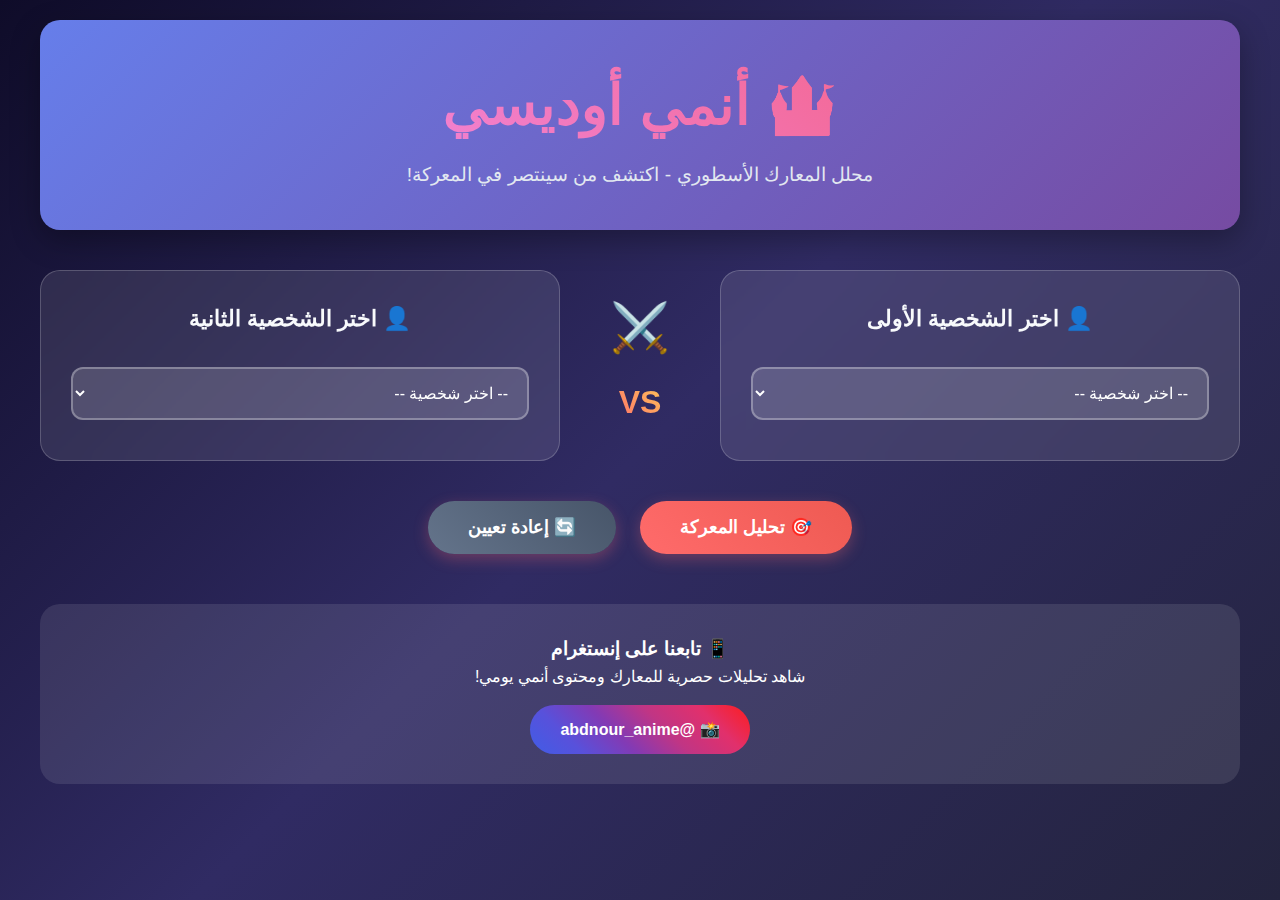
<file: index.html>
<!DOCTYPE html>
<html lang="ar" dir="rtl">
<head>
    <meta charset="UTF-8">
    <meta name="viewport" content="width=device-width, initial-scale=1.0">
    <title>أنمي أوديسي - محلل المعارك الأسطوري</title>
    <style>
        * { 
            margin: 0; 
            padding: 0; 
            box-sizing: border-box; 
        }
        
        body { 
            font-family: 'Segoe UI', Tahoma, Geneva, Verdana, sans-serif;
            background: linear-gradient(135deg, #0f0c29 0%, #302b63 50%, #24243e 100%);
            color: #ffffff;
            min-height: 100vh;
            padding: 20px;
            line-height: 1.6;
        }
        
        .container { 
            max-width: 1200px; 
            margin: 0 auto; 
        }
        
        .header { 
            text-align: center; 
            padding: 40px 20px; 
            background: linear-gradient(135deg, #667eea 0%, #764ba2 100%);
            border-radius: 20px;
            margin-bottom: 40px;
            box-shadow: 0 10px 30px rgba(0,0,0,0.3);
        }
        
        .header h1 {
            font-size: 3.5rem;
            margin-bottom: 10px;
            background: linear-gradient(45deg, #f093fb, #f5576c);
            -webkit-background-clip: text;
            -webkit-text-fill-color: transparent;
        }
        
        .header p {
            font-size: 1.2rem;
            color: #e2e8f0;
        }
        
        .battle-arena {
            display: grid;
            grid-template-columns: 1fr auto 1fr;
            gap: 30px;
            margin-bottom: 40px;
            align-items: start;
        }
        
        .character-section {
            background: rgba(255, 255, 255, 0.1);
            padding: 30px;
            border-radius: 20px;
            backdrop-filter: blur(10px);
            border: 1px solid rgba(255, 255, 255, 0.2);
        }
        
        .character-section h3 {
            text-align: center;
            margin-bottom: 20px;
            color: #f8fafc;
            font-size: 1.4rem;
        }
        
        .character-select {
            width: 100%;
            padding: 15px;
            margin: 10px 0;
            border-radius: 12px;
            background: rgba(255, 255, 255, 0.15);
            color: white;
            border: 2px solid rgba(255, 255, 255, 0.3);
            font-size: 16px;
            cursor: pointer;
            transition: all 0.3s ease;
        }
        
        .character-select:hover {
            border-color: #667eea;
            background: rgba(255, 255, 255, 0.2);
        }
        
        .character-select option {
            background: #2d3748;
            color: white;
            padding: 10px;
        }
        
        .vs-section {
            display: flex;
            flex-direction: column;
            align-items: center;
            justify-content: center;
            padding: 20px;
        }
        
        .vs-icon {
            font-size: 3rem;
            margin-bottom: 10px;
        }
        
        .vs-text {
            font-size: 2rem;
            font-weight: bold;
            background: linear-gradient(45deg, #ff6b6b, #feca57);
            -webkit-background-clip: text;
            -webkit-text-fill-color: transparent;
        }
        
        .controls {
            text-align: center;
            margin: 30px 0;
        }
        
        .btn {
            padding: 16px 40px;
            background: linear-gradient(45deg, #ff6b6b, #ee5a52);
            color: white;
            border: none;
            border-radius: 50px;
            font-size: 1.1rem;
            font-weight: bold;
            cursor: pointer;
            margin: 0 10px;
            transition: all 0.3s ease;
            box-shadow: 0 5px 15px rgba(255, 107, 107, 0.3);
        }
        
        .btn:hover {
            transform: translateY(-3px);
            box-shadow: 0 8px 25px rgba(255, 107, 107, 0.4);
        }
        
        .btn-reset {
            background: linear-gradient(45deg, #64748b, #475569);
        }
        
        .result-section {
            background: rgba(255, 255, 255, 0.1);
            padding: 40px;
            border-radius: 20px;
            margin-top: 30px;
            backdrop-filter: blur(10px);
            border: 1px solid rgba(255, 255, 255, 0.2);
            display: none;
        }
        
        .winner-banner {
            text-align: center;
            padding: 30px;
            background: linear-gradient(135deg, #10b981, #059669);
            border-radius: 15px;
            margin-bottom: 30px;
            box-shadow: 0 5px 15px rgba(16, 185, 129, 0.3);
        }
        
        .battle-details {
            display: grid;
            grid-template-columns: 1fr 1fr;
            gap: 25px;
        }
        
        .character-stats {
            background: rgba(255, 255, 255, 0.1);
            padding: 25px;
            border-radius: 15px;
            border-left: 5px solid #667eea;
        }
        
        .character-stats h3 {
            text-align: center;
            margin-bottom: 20px;
            color: #f8fafc;
        }
        
        .stat-bar {
            margin: 15px 0;
        }
        
        .stat-label {
            display: flex;
            justify-content: space-between;
            margin-bottom: 5px;
        }
        
        .stat-progress {
            height: 8px;
            background: rgba(255, 255, 255, 0.2);
            border-radius: 10px;
            overflow: hidden;
        }
        
        .stat-fill {
            height: 100%;
            background: linear-gradient(90deg, #667eea, #764ba2);
            border-radius: 10px;
            transition: width 1s ease;
        }
        
        .social-section {
            text-align: center;
            margin-top: 50px;
            padding: 30px;
            background: rgba(255, 255, 255, 0.1);
            border-radius: 20px;
        }
        
        .instagram-btn {
            display: inline-flex;
            align-items: center;
            gap: 10px;
            padding: 12px 30px;
            background: linear-gradient(45deg, #405de6, #5851db, #833ab4, #c13584, #e1306c, #fd1d1d);
            color: white;
            text-decoration: none;
            border-radius: 25px;
            font-weight: bold;
            margin-top: 15px;
            transition: all 0.3s ease;
        }
        
        .instagram-btn:hover {
            transform: scale(1.05);
            box-shadow: 0 5px 20px rgba(225, 48, 108, 0.4);
        }
        
        @media (max-width: 768px) {
            .battle-arena {
                grid-template-columns: 1fr;
                text-align: center;
            }
            
            .vs-section {
                margin: 20px 0;
            }
            
            .battle-details {
                grid-template-columns: 1fr;
            }
            
            .header h1 {
                font-size: 2.5rem;
            }
        }
    </style>
</head>
<body>
    <div class="container">
        <div class="header">
            <h1>🏰 أنمي أوديسي</h1>
            <p>محلل المعارك الأسطوري - اكتشف من سينتصر في المعركة!</p>
        </div>

        <div class="battle-arena">
            <!-- الشخصية الأولى -->
            <div class="character-section">
                <h3>👤 اختر الشخصية الأولى</h3>
                <select class="character-select" id="character1">
                    <option value="">-- اختر شخصية --</option>
                    <option value="هوراس">🦇 هوراس - سيد الظلام</option>
                    <option value="بوريوس">❄️ بوريوس - سيد الجليد</option>
                    <option value="بارثينون">👑 بارثينون - الإمبراطورة</option>
                    <option value="الدم الحجري">🪨 الدم الحجري - الحارس القديم</option>
                    <option value="جينوو">⚔️ جينوو - الساموراي</option>
                    <option value="مورغان">🔥 مورغان - المحارب الناري</option>
                </select>
                
                <div id="char1Preview" class="character-preview" style="display: none; margin-top: 20px; padding: 15px; background: rgba(255,255,255,0.1); border-radius: 10px;">
                    <!-- معاينة الشخصية -->
                </div>
            </div>

            <!-- VS Section -->
            <div class="vs-section">
                <div class="vs-icon">⚔️</div>
                <div class="vs-text">VS</div>
            </div>

            <!-- الشخصية الثانية -->
            <div class="character-section">
                <h3>👤 اختر الشخصية الثانية</h3>
                <select class="character-select" id="character2">
                    <option value="">-- اختر شخصية --</option>
                    <option value="هوراس">🦇 هوراس - سيد الظلام</option>
                    <option value="بوريوس">❄️ بوريوس - سيد الجليد</option>
                    <option value="بارثينون">👑 بارثينون - الإمبراطورة</option>
                    <option value="الدم الحجري">🪨 الدم الحجري - الحارس القديم</option>
                    <option value="جينوو">⚔️ جينوو - الساموراي</option>
                    <option value="مورغان">🔥 مورغان - المحارب الناري</option>
                </select>
                
                <div id="char2Preview" class="character-preview" style="display: none; margin-top: 20px; padding: 15px; background: rgba(255,255,255,0.1); border-radius: 10px;">
                    <!-- معاينة الشخصية -->
                </div>
            </div>
        </div>

        <div class="controls">
            <button class="btn" onclick="analyzeBattle()">🎯 تحليل المعركة</button>
            <button class="btn btn-reset" onclick="resetBattle()">🔄 إعادة تعيين</button>
        </div>

        <div class="result-section" id="resultSection">
            <div class="winner-banner" id="winnerBanner">
                <!-- سيتم عرض الفائز هنا -->
            </div>
            
            <div class="battle-details" id="battleDetails">
                <!-- تفاصيل المعركة -->
            </div>
        </div>

        <div class="social-section">
            <h3>📱 تابعنا على إنستغرام</h3>
            <p>شاهد تحليلات حصرية للمعارك ومحتوى أنمي يومي!</p>
            <a href="https://instagram.com/abdnour_anime" class="instagram-btn" target="_blank">
                📸 @abdnour_anime
            </a>
        </div>
    </div>

    <script>
        const charactersDB = {
            "هوراس": { 
                قوة: 85, 
                ذكاء: 30, 
                قوة_سحرية: 90, 
                سرعة: 65,
                نوع: "🦇 سيد الظلام",
                وصف: "يسيطر على قوى الظلام والخفافيش الليلية"
            },
            "بوريوس": { 
                قوة: 90, 
                ذكاء: 75, 
                قوة_سحرية: 85, 
                سرعة: 70,
                نوع: "❄️ سيد الجليد", 
                وصف: "يستطيع تجميد أي شيء في لحظات"
            },
            "بارثينون": { 
                قوة: 88, 
                ذكاء: 95, 
                قوة_سحرية: 98, 
                سرعة: 80,
                نوع: "👑 الإمبراطورة",
                وصف: "تمتلك أعلى مستوى من القوة السحرية والقيادة"
            },
            "الدم الحجري": { 
                قوة: 92, 
                ذكاء: 88, 
                قوة_سحرية: 96, 
                سرعة: 50,
                نوع: "🪨 الحارس القديم",
                وصف: "درع حجري لا يمكن اختراقه مع قوة سحرية هائلة"
            },
            "جينوو": { 
                قوة: 80, 
                ذكاء: 90, 
                قوة_سحرية: 75, 
                سرعة: 90,
                نوع: "⚔️ الساموراي",
                وصف: "سياف سريع لا يمكن إيقافه"
            },
            "مورغان": { 
                قوة: 95, 
                ذكاء: 80, 
                قوة_سحرية: 70, 
                سرعة: 85,
                نوع: "🔥 المحارب الناري",
                وصف: "قوة نارية مدمرة مع مهارات قتالية متقدمة"
            }
        };

        function analyzeBattle() {
            const char1 = document.getElementById('character1').value;
            const char2 = document.getElementById('character2').value;
            
            if (!char1 || !char2) {
                alert('⚠️ الرجاء اختيار الشخصيتين أولاً!');
                return;
            }
            
            if (char1 === char2) {
                alert('⚠️ لا يمكن اختيار نفس الشخصية للمعركة!');
                return;
            }
            
            // حساب النقاط مع أوزان مختلفة
            const score1 = (charactersDB[char1].قوة * 0.3) + 
                          (charactersDB[char1].ذكاء * 0.2) + 
                          (charactersDB[char1].قوة_سحرية * 0.3) + 
                          (charactersDB[char1].سرعة * 0.2);
            
            const score2 = (charactersDB[char2].قوة * 0.3) + 
                          (charactersDB[char2].ذكاء * 0.2) + 
                          (charactersDB[char2].قوة_سحرية * 0.3) + 
                          (charactersDB[char2].سرعة * 0.2);
            
            const winner = score1 > score2 ? char1 : char2;
            const winnerScore = Math.max(score1, score2);
            const loserScore = Math.min(score1, score2);
            const winPercentage = Math.round((winnerScore / (winnerScore + loserScore)) * 100);
            
            // عرض النتائج
            document.getElementById('winnerBanner').innerHTML = `
                <h2>🎉 الفائز: ${winner}</h2>
                <p>${charactersDB[winner].نوع} - ${charactersDB[winner].وصف}</p>
                <p style="margin-top: 10px; font-size: 1.1rem;">فرصة الفوز: ${winPercentage}%</p>
            `;
            
            document.getElementById('battleDetails').innerHTML = `
                <div class="character-stats">
                    <h3>${char1} ${charactersDB[char1].نوع}</h3>
                    ${createStatBars(char1)}
                    <p style="margin-top: 15px; color: #cbd5e0;">${charactersDB[char1].وصف}</p>
                </div>
                <div class="character-stats">
                    <h3>${char2} ${charactersDB[char2].نوع}</h3>
                    ${createStatBars(char2)}
                    <p style="margin-top: 15px; color: #cbd5e0;">${charactersDB[char2].وصف}</p>
                </div>
            `;
            
            document.getElementById('resultSection').style.display = 'block';
            
            // Scroll to results
            document.getElementById('resultSection').scrollIntoView({ 
                behavior: 'smooth' 
            });
        }

        function createStatBars(character) {
            const stats = charactersDB[character];
            return `
                <div class="stat-bar">
                    <div class="stat-label">
                        <span>💪 القوة</span>
                        <span>${stats.قوة}/100</span>
                    </div>
                    <div class="stat-progress">
                        <div class="stat-fill" style="width: ${stats.قوة}%"></div>
                    </div>
                </div>
                <div class="stat-bar">
                    <div class="stat-label">
                        <span>🧠 الذكاء</span>
                        <span>${stats.ذكاء}/100</span>
                    </div>
                    <div class="stat-progress">
                        <div class="stat-fill" style="width: ${stats.ذكاء}%"></div>
                    </div>
                </div>
                <div class="stat-bar">
                    <div class="stat-label">
                        <span>🔮 القوة السحرية</span>
                        <span>${stats.قوة_سحرية}/100</span>
                    </div>
                    <div class="stat-progress">
                        <div class="stat-fill" style="width: ${stats.قوة_سحرية}%"></div>
                    </div>
                </div>
                <div class="stat-bar">
                    <div class="stat-label">
                        <span>🏃 السرعة</span>
                        <span>${stats.سرعة}/100</span>
                    </div>
                    <div class="stat-progress">
                        <div class="stat-fill" style="width: ${stats.سرعة}%"></div>
                    </div>
                </div>
            `;
        }

        function resetBattle() {
            document.getElementById('character1').value = '';
            document.getElementById('character2').value = '';
            document.getElementById('resultSection').style.display = 'none';
        }

        // إضافة معاينة للشخصيات عند الاختيار
        document.getElementById('character1').addEventListener('change', function() {
            showCharacterPreview(this.value, 'char1Preview');
        });

        document.getElementById('character2').addEventListener('change', function() {
            showCharacterPreview(this.value, 'char2Preview');
        });

        function showCharacterPreview(character, elementId) {
            const previewElement = document.getElementById(elementId);
            if (character && charactersDB[character]) {
                const stats = charactersDB[character];
                previewElement.innerHTML = `
                    <h4>${character} ${stats.نوع}</h4>
                    <p>${stats.وصف}</p>
                    <div style="display: grid; grid-template-columns: 1fr 1fr; gap: 10px; margin-top: 10px;">
                        <small>💪 ${stats.قوة}</small>
                        <small>🧠 ${stats.ذكاء}</small>
                        <small>🔮 ${stats.قوة_سحرية}</small>
                        <small>🏃 ${stats.سرعة}</small>
                    </div>
                `;
                previewElement.style.display = 'block';
            } else {
                previewElement.style.display = 'none';
            }
        }
    </script>
</body>
</html>
</file>
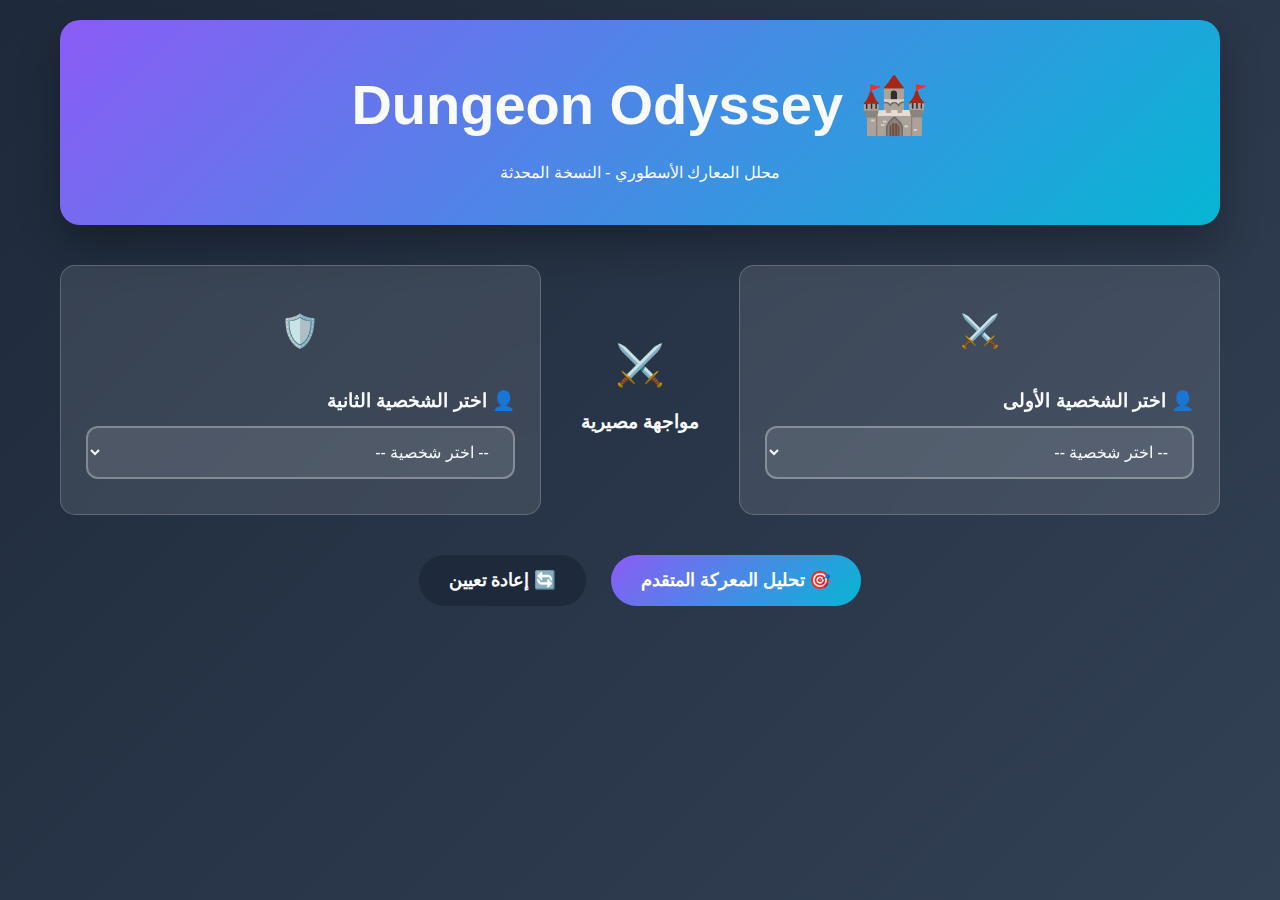
<file: v2/index.html>
<!DOCTYPE html>
<html lang="ar" dir="rtl">
<head>
    <meta charset="UTF-8">
    <meta name="viewport" content="width=device-width, initial-scale=1.0">
    <title>Dungeon Odyssey - محلل المعارك المتقدم</title>
    <link rel="stylesheet" href="https://cdnjs.cloudflare.com/ajax/libs/font-awesome/6.4.0/css/all.min.css">
    <style>
        :root {
            --primary: #8B5CF6;
            --secondary: #06B6D4;
            --dark: #1E293B;
            --light: #F8FAFC;
            --danger: #EF4444;
            --success: #10B981;
            --warning: #F59E0B;
            --stone: #78716C;
            --warrior: #DC2626;
        }

        * {
            margin: 0;
            padding: 0;
            box-sizing: border-box;
        }

        body {
            font-family: 'Segoe UI', Tahoma, Geneva, Verdana, sans-serif;
            background: linear-gradient(135deg, var(--dark) 0%, #334155 100%);
            color: var(--light);
            min-height: 100vh;
            line-height: 1.6;
        }

        .container {
            max-width: 1200px;
            margin: 0 auto;
            padding: 20px;
        }

        .header {
            text-align: center;
            padding: 40px 20px;
            background: linear-gradient(135deg, var(--primary) 0%, var(--secondary) 100%);
            border-radius: 20px;
            margin-bottom: 40px;
            box-shadow: 0 20px 40px rgba(0,0,0,0.3);
        }

        .header h1 {
            font-size: clamp(2rem, 5vw, 3.5rem);
            margin-bottom: 10px;
        }

        .battle-interface {
            display: grid;
            grid-template-columns: 1fr;
            gap: 20px;
            margin-bottom: 30px;
        }

        @media (min-width: 768px) {
            .battle-interface {
                grid-template-columns: 1fr auto 1fr;
                align-items: center;
            }
        }

        .character-card {
            background: rgba(255, 255, 255, 0.1);
            backdrop-filter: blur(10px);
            border-radius: 15px;
            padding: 25px;
            border: 1px solid rgba(255, 255, 255, 0.2);
            transition: transform 0.3s ease;
        }

        .character-card:hover {
            transform: translateY(-5px);
        }

        .character-image {
            width: 80px;
            height: 80px;
            border-radius: 50%;
            display: flex;
            align-items: center;
            justify-content: center;
            font-size: 2rem;
            margin: 0 auto 15px;
        }

        .stone-char { background: var(--stone); }
        .ice-char { background: var(--secondary); }
        .dark-char { background: #7C3AED; }
        .magic-char { background: #EC4899; }
        .warrior-char { background: var(--warrior); }
        .maze-char { background: #10B981; }

        .btn {
            padding: 15px 30px;
            border: none;
            border-radius: 50px;
            font-size: 1.1rem;
            font-weight: 600;
            cursor: pointer;
            transition: all 0.3s ease;
            margin: 10px;
        }

        .btn-primary {
            background: linear-gradient(135deg, var(--primary), var(--secondary));
            color: white;
        }

        .character-select {
            width: 100%;
            padding: 15px 20px;
            border: 2px solid rgba(255, 255, 255, 0.3);
            border-radius: 12px;
            background: rgba(255, 255, 255, 0.1);
            color: var(--light);
            font-size: 1rem;
            margin: 10px 0;
        }

        .result-section {
            background: rgba(255, 255, 255, 0.05);
            border-radius: 20px;
            padding: 30px;
            margin-top: 30px;
            border: 1px solid rgba(255, 255, 255, 0.1);
            display: none;
        }

        .winner-banner {
            text-align: center;
            padding: 25px;
            background: linear-gradient(135deg, var(--success), #059669);
            border-radius: 15px;
            margin-bottom: 30px;
        }

        .details-grid {
            display: grid;
            grid-template-columns: 1fr;
            gap: 20px;
            margin: 25px 0;
        }

        @media (min-width: 768px) {
            .details-grid {
                grid-template-columns: 1fr 1fr;
            }
        }

        .power-badge {
            display: inline-block;
            background: rgba(139, 92, 246, 0.3);
            padding: 5px 12px;
            border-radius: 20px;
            margin: 3px;
            font-size: 0.9rem;
            border: 1px solid var(--primary);
        }

        .weakness-badge {
            display: inline-block;
            background: rgba(239, 68, 68, 0.3);
            padding: 5px 12px;
            border-radius: 20px;
            margin: 3px;
            font-size: 0.9rem;
            border: 1px solid var(--danger);
        }

        .stat-bar {
            background: rgba(255,255,255,0.1);
            border-radius: 10px;
            height: 8px;
            margin: 5px 0;
            overflow: hidden;
        }

        .stat-fill {
            height: 100%;
            border-radius: 10px;
        }

        .strength-fill { background: #EF4444; width: 80%; }
        .intelligence-fill { background: #3B82F6; width: 70%; }
        .magic-fill { background: #8B5CF6; width: 75%; }
        .speed-fill { background: #10B981; width: 85%; }
    </style>
</head>
<body>
    <div class="container">
        <header class="header">
            <h1>🏰 Dungeon Odyssey</h1>
            <p>محلل المعارك الأسطوري - النسخة المحدثة</p>
        </header>

        <section class="battle-interface">
            <div class="character-card">
                <div class="character-image" id="char1Image">⚔️</div>
                <h3>👤 اختر الشخصية الأولى</h3>
                <select class="character-select" id="character1" onchange="updateCharacterImage(1)">
                    <option value="">-- اختر شخصية --</option>
                    <option value="هوراس">🦇 هوراس - تابع بارثينون</option>
                    <option value="بوريوس">❄️ بوريوس - حاكم الطابق 10</option>
                    <option value="بارثينون">👑 بارثينون - كونتيسة الطابق 11</option>
                    <option value="الدم الحجري">🪨 الدم الحجري - منافس بارثينون</option>
                    <option value="جينوو">⚔️ جينوو - بطل المتاهة</option>
                    <option value="مورغان">⚔️ مورغان - فارسة فالكيري</option>
                </select>
            </div>

            <div style="text-align: center; padding: 20px;">
                <div style="font-size: 2.5em; color: var(--warning);">⚔️</div>
                <div style="font-weight: bold; margin: 10px 0; font-size: 1.2em;">مواجهة مصيرية</div>
            </div>

            <div class="character-card">
                <div class="character-image" id="char2Image">🛡️</div>
                <h3>👤 اختر الشخصية الثانية</h3>
                <select class="character-select" id="character2" onchange="updateCharacterImage(2)">
                    <option value="">-- اختر شخصية --</option>
                    <option value="هوراس">🦇 هوراس - تابع بارثينون</option>
                    <option value="بوريوس">❄️ بوريوس - حاكم الطابق 10</option>
                    <option value="بارثينون">👑 بارثينون - كونتيسة الطابق 11</option>
                    <option value="الدم الحجري">🪨 الدم الحجري - منافس بارثينون</option>
                    <option value="جينوو">⚔️ جينوو - بطل المتاهة</option>
                    <option value="مورغان">⚔️ مورغان - فارسة فالكيري</option>
                </select>
            </div>
        </section>

        <div style="text-align: center; margin: 30px 0;">
            <button class="btn btn-primary" onclick="analyzeBattle()">
                🎯 تحليل المعركة المتقدم
            </button>
            <button class="btn" style="background: var(--dark); color: white;" onclick="resetBattle()">
                🔄 إعادة تعيين
            </button>
        </div>

        <section class="result-section" id="resultSection">
            <div class="winner-banner" id="winnerBanner"></div>
            <div class="details-grid" id="battleDetails"></div>
            <div id="battleAnalysis"></div>
        </section>
    </div>

    <script>
        // قاعدة البيانات المحدثة مع كل التعديلات
        const charactersDB = {
            "هوراس": {
                قوة: 85,
                ذكاء: 30,
                قوة_سحرية: 90,
                سرعة: 65, // تم التعديل - سريع قليلاً
                القوى: [
                    "هالة الموت", "ثروة هائلة", "جيش الأشباح", 
                    "التبديل بين الجنود", "قوة دفاعية سلبية",
                    "التبخر وإعادة التشكل", "سرعة انتشار الهالة"
                ],
                الضعف: [
                    "الضوء (يضعفه فقط)", "الغباء التكتيكي", 
                    "اعتمادية على الذهب", "نطاق هالة محدود",
                    "الهجمات السريعة بالحجارة", "عملية إعادة التشكل بطيئة"
                ],
                المكانة: "تابع بارثينون - الطابق 10",
                العنصر: "ظلام",
                التصنيف: "كارثة",
                الرمز: "🦇",
                ملاحظات: "عدو الهجمات السريعة بالحجارة - الضوء يضعفه فقط"
            },
            "بوريوس": {
                قوة: 90,
                ذكاء: 75,
                قوة_سحرية: 85,
                سرعة: 70,
                القوى: [
                    "تحكم بالجليد", "جيش اليتي", "قوة ضربات مدمرة", 
                    "استشعار التهديد", "تحمل البرودة القصوى",
                    "مقاومة الهجوم السحري"
                ],
                الضعف: [
                    "الغرور", "يعتمد على القوة المباشرة", 
                    "يفتقر للدهاء السياسي", "ضعف ضد النار"
                ],
                المكانة: "حاكم الطابق 10",
                العنصر: "جليد",
                التصنيف: "كارثة",
                الرمز: "❄️",
                ملاحظات: "يمكنه مقاومة الهجوم السحري - متفوق جسدياً على مورغان"
            },
            "بارثينون": {
                قوة: 88,
                ذكاء: 95,
                قوة_سحرية: 98,
                سرعة: 80,
                القوى: [
                    "دم سحري", "استراتيجية عسكرية", "سيطرة سياسية", 
                    "قدرات سحرية محرمة", "جنود أسطوريون", 
                    "ذكاء استثنائي"
                ],
                الضعف: [
                    "ولاء مطلق للإمبراطورة", "صراع عاطفي", 
                    "مسؤوليات سياسية"
                ],
                المكانة: "كونتيسة الطابق 11",
                العنصر: "سحر",
                التصنيف: "إله صغير",
                الرمز: "👑",
                ملاحظات: "منافسة للدم الحجري - قوية سحرياً"
            },
            "الدم الحجري": {
                قوة: 92,
                ذكاء: 88,
                قوة_سحرية: 96,
                سرعة: 50,
                القوى: [
                    "تحكم بالجاذبية", "تركيز الجاذبية القاتل", 
                    "تحكم في الحجارة والركام", "قوة عن بعد", 
                    "سمع حاد", "جنود أسطوريون", "تحمل هائل",
                    "حكمة استثنائية"
                ],
                الضعف: [
                    "حركة بطيئة", "حجم كبير", 
                    "يعتمد على القوة السحرية"
                ],
                المكانة: "منافس بارثينون - الطابق 11",
                العنصر: "أرض/حجر",
                التصنيف: "إله صغير",
                الرمز: "🪨",
                ملاحظات: "حكمته أكثر من ذكائه - يمكنه هزيمة بوريوس بسهولة"
            },
            "جينوو": {
                قوة: 80,
                ذكاء: 90, // تم التعديل - أذكى من بوريوس
                قوة_سحرية: 75,
                سرعة: 90,
                القوى: [
                    "طفل المتاهة", "قدرات تطور سريع", 
                    "قيادة شعب ناغا", "ذكاء تكتيكي استثنائي",
                    "مرونة قتالية", "تأقلم سريع"
                ],
                الضعف: [
                    "ماضي مؤلم", "صراع الهوية", 
                    "قوة غير مكتملة", "مسؤولية جديدة"
                ],
                المكانة: "مالك متاهة ناغا",
                العنصر: "متاهة",
                التصنيف: "أسطورة",
                الرمز: "⚔️",
                ملاحظات: "أذكى من بوريوس ومورغان - متطور باستمرار"
            },
            "مورغان": {
                قوة: 95, // قوة جسدية كبيرة
                ذكاء: 80, // ذكية لكن أقل من جينوو
                قوة_سحرية: 70,
                سرعة: 85,
                القوى: [
                    "قوة جسدية هائلة", "سيف فالكيري (+30% قوة)", 
                    "بالمارك (رشاقة + سرعة)", "درع صلب جداً",
                    "سحر محرم محدود", "ضربة سيف محو الجبل"
                ],
                الضعف: [
                    "ضعف مقاومة السحر", "اعتماد على القوة الجسدية",
                    "افتقار للخبرة السحرية", "ضعف ضد الهجمات السحرية القوية"
                ],
                المكانة: "فارسة فالكيري",
                العنصر: "قتال",
                التصنيف: "أسطورة",
                الرمز: "⚔️",
                ملاحظات: "أقوى جسدياً من بوريوس - تفتقر لمقاومة السحر"
            }
        };

        function updateCharacterImage(characterNumber) {
            const select = document.getElementById(`character${characterNumber}`);
            const image = document.getElementById(`char${characterNumber}Image`);
            const selectedChar = select.value;
            
            if (selectedChar && charactersDB[selectedChar]) {
                image.textContent = charactersDB[selectedChar].الرمز;
                image.className = 'character-image';
                const element = charactersDB[selectedChar].العنصر;
                if (element.includes('حجر')) image.classList.add('stone-char');
                else if (element.includes('جليد')) image.classList.add('ice-char');
                else if (element.includes('ظلام')) image.classList.add('dark-char');
                else if (element.includes('قتال')) image.classList.add('warrior-char');
                else if (element.includes('متاهة')) image.classList.add('maze-char');
                else image.classList.add('magic-char');
            }
        }

        function analyzeBattle() {
            const char1 = document.getElementById('character1').value;
            const char2 = document.getElementById('character2').value;
            
            if (!char1 || !char2) {
                alert('⚠️ الرجاء اختيار الشخصيتين!');
                return;
            }
            
            if (char1 === char2) {
                alert('⚠️ لا يمكن مقارنة الشخصية مع نفسها!');
                return;
            }
            
            const result = simulateAdvancedBattle(char1, char2);
            displayAdvancedResult(char1, char2, result);
        }

        function simulateAdvancedBattle(char1, char2) {
            const char1Data = charactersDB[char1];
            const char2Data = charactersDB[char2];
            
            // حساب النقاط مع مراعاة التفاعلات الخاصة
            let score1 = calculateCharacterScore(char1Data);
            let score2 = calculateCharacterScore(char2Data);
            
            let advantages = [];
            let char1Bonus = 0;
            let char2Bonus = 0;

            // تحليل التفاعلات الخاصة بناءً على المعلومات الجديدة
            analyzeSpecialInteractions(char1, char2, char1Data, char2Data, advantages, { char1Bonus, char2Bonus });
            
            const finalScore1 = score1 + char1Bonus;
            const finalScore2 = score2 + char2Bonus;
            
            return {
                فائز: finalScore1 > finalScore2 ? char1 : char2,
                النقاط: { [char1]: Math.round(finalScore1), [char2]: Math.round(finalScore2) },
                المزايا: advantages,
                تحليل: generateBattleAnalysis(char1, char2, finalScore1, finalScore2)
            };
        }

        function calculateCharacterScore(charData) {
            return (
                charData.قوة * 0.25 +
                charData.ذكاء * 0.30 +
                charData.قوة_سحرية * 0.35 +
                charData.سرعة * 0.10
            );
        }

        function analyzeSpecialInteractions(char1, char2, char1Data, char2Data, advantages, bonuses) {
            // الدم الحجري vs بوريوس
            if ((char1 === "الدم الحجري" && char2 === "بوريوس") || 
                (char2 === "الدم الحجري" && char1 === "بوريوس")) {
                advantages.push("🎯 الدم الحجري يتفوق على بوريوس بسهولة - تحكم بالجاذبية يتغلب على الجليد");
                if (char1 === "الدم الحجري") bonuses.char1Bonus += 25;
                else bonuses.char2Bonus += 25;
            }

            // جينوو أذكى من بوريوس ومورغان
            if (char1 === "جينوو" && char2Data.ذكاء < 90) {
                advantages.push("🧠 جينوو أذكى من " + char2 + " - تفوق تكتيكي");
                bonuses.char1Bonus += 15;
            }
            if (char2 === "جينوو" && char1Data.ذكاء < 90) {
                advantages.push("🧠 جينوو أذكى من " + char1 + " - تفوق تكتيكي");
                bonuses.char2Bonus += 15;
            }

            // مورغان vs بوريوس (مقاومة السحر)
            if (char1 === "مورغان" && char2 === "بوريوس") {
                advantages.push("⚠️ بوريوس يستغل ضعف مورغان ضد السحر");
                bonuses.char2Bonus += 20;
            }
            if (char2 === "مورغان" && char1 === "بوريوس") {
                advantages.push("⚠️ بوريوس يستغل ضعف مورغان ضد السحر");
                bonuses.char1Bonus += 20;
            }

            // مورغان أقوى جسدياً من بوريوس
            if (char1 === "مورغان" && char2 === "بوريوس" && char1Data.قوة > char2Data.قوة) {
                advantages.push("💪 مورغان أقوى جسدياً من بوريوس - سيف فالكيري يعزز قوتها");
                bonuses.char1Bonus += 10;
            }
        }

        function generateBattleAnalysis(char1, char2, score1, score2) {
            const diff = Math.abs(score1 - score2);
            if (diff < 10) return "معركة شرسة ومتوازنة! النتيجة يمكن أن تميل لأي طرف";
            else if (diff < 25) return "تفوق واضح ولكن المعركة ستكون صعبة";
            else return "تفوق ساحق! المعركة شبه محسومة";
        }

        function displayAdvancedResult(char1, char2, result) {
            const section = document.getElementById('resultSection');
            const banner = document.getElementById('winnerBanner');
            const details = document.getElementById('battleDetails');
            const analysis = document.getElementById('battleAnalysis');
            
            banner.innerHTML = `
                <h2>🎉 الفائز: ${result.فائز}</h2>
                <p>${result.تحليل}</p>
                <p style="margin-top: 10px; font-size: 1.1em;">
                    النقاط: ${char1} (${result.النقاط[char1]}) vs ${char2} (${result.النقاط[char2]})
                </p>
            `;
            
            details.innerHTML = `
                <div class="character-card">
                    <h3>${char1} ${charactersDB[char1].الرمز}</h3>
                    <p>🏆 التصنيف: <strong>${charactersDB[char1].التصنيف}</strong></p>
                    <p>📊 الإحصائيات:</p>
                    <div>💪 القوة: ${charactersDB[char1].قوة} <div class="stat-bar"><div class="stat-fill strength-fill" style="width: ${charactersDB[char1].قوة}%"></div></div></div>
                    <div>🧠 الذكاء: ${charactersDB[char1].ذكاء} <div class="stat-bar"><div class="stat-fill intelligence-fill" style="width: ${charactersDB[char1].ذكاء}%"></div></div></div>
                    <div>🔮 السحر: ${charactersDB[char1].قوة_سحرية} <div class="stat-bar"><div class="stat-fill magic-fill" style="width: ${charactersDB[char1].قوة_سحرية}%"></div></div></div>
                    <div>🏃 السرعة: ${charactersDB[char1].سرعة} <div class="stat-bar"><div class="stat-fill speed-fill" style="width: ${charactersDB[char1].سرعة}%"></div></div></div>
                    <p>⚡ القوى:</p>
                    <div>${charactersDB[char1].القوى.map(power => `<span class="power-badge">${power}</span>`).join('')}</div>
                    <p>💔 الضعف:</p>
                    <div>${charactersDB[char1].الضعف.map(weakness => `<span class="weakness-badge">${weakness}</span>`).join('')}</div>
                    ${charactersDB[char1].ملاحظات ? `<p>💡 ملاحظات: ${charactersDB[char1].ملاحظات}</p>` : ''}
                </div>
                <div class="character-card">
                    <h3>${char2} ${charactersDB[char2].الرمز}</h3>
                    <p>🏆 التصنيف: <strong>${charactersDB[char2].التصنيف}</strong></p>
                    <p>📊 الإحصائيات:</p>
                    <div>💪 القوة: ${charactersDB[char2].قوة} <div class="stat-bar"><div class="stat-fill strength-fill" style="width: ${charactersDB[char2].قوة}%"></div></div></div>
                    <div>🧠 الذكاء: ${charactersDB[char2].ذكاء} <div class="stat-bar"><div class="stat-fill intelligence-fill" style="width: ${charactersDB[char2].ذكاء}%"></div></div></div>
                    <div>🔮 السحر: ${charactersDB[char2].قوة_سحرية} <div class="stat-bar"><div class="stat-fill magic-fill" style="width: ${charactersDB[char2].قوة_سحرية}%"></div></div></div>
                    <div>🏃 السرعة: ${charactersDB[char2].سرعة} <div class="stat-bar"><div class="stat-fill speed-fill" style="width: ${charactersDB[char2].سرعة}%"></div></div></div>
                    <p>⚡ القوى:</p>
                    <div>${charactersDB[char2].القوى.map(power => `<span class="power-badge">${power}</span>`).join('')}</div>
                    <p>💔 الضعف:</p>
                    <div>${charactersDB[char2].الضعف.map(weakness => `<span class="weakness-badge">${weakness}</span>`).join('')}</div>
                    ${charactersDB[char2].ملاحظات ? `<p>💡 ملاحظات: ${charactersDB[char2].ملاحظات}</p>` : ''}
                </div>
            `;
            
            if (result.المزايا.length > 0) {
                analysis.innerHTML = `
                    <div class="character-card">
                        <h3>📊 تحليل تكتيكي متقدم</h3>
                        <ul style="list-style: none; padding: 0;">
                            ${result.المزايا.map(advantage => `
                                <li style="padding: 10px; margin: 5px 0; background: rgba(255,255,255,0.1); border-radius: 8px;">
                                    ${advantage}
                                </li>
                            `).join('')}
                        </ul>
                    </div>
                `;
            } else {
                analysis.innerHTML = `
                    <div class="character-card">
                        <h3>⚔️ المعركة متكافئة</h3>
                        <p>لا توجد مزايا تكتيكية واضحة لأي طرف</p>
                    </div>
                `;
            }
            
            section.style.display = 'block';
            section.scrollIntoView({ behavior: 'smooth' });
        }

        function resetBattle() {
            document.getElementById('character1').value = '';
            document.getElementById('character2').value = '';
            document.getElementById('char1Image').textContent = '⚔️';
            document.getElementById('char2Image').textContent = '🛡️';
            document.getElementById('char1Image').className = 'character-image';
            document.getElementById('char2Image').className = 'character-image';
            document.getElementById('resultSection').style.display = 'none';
        }
    </script>
</body>
</html>
</file>
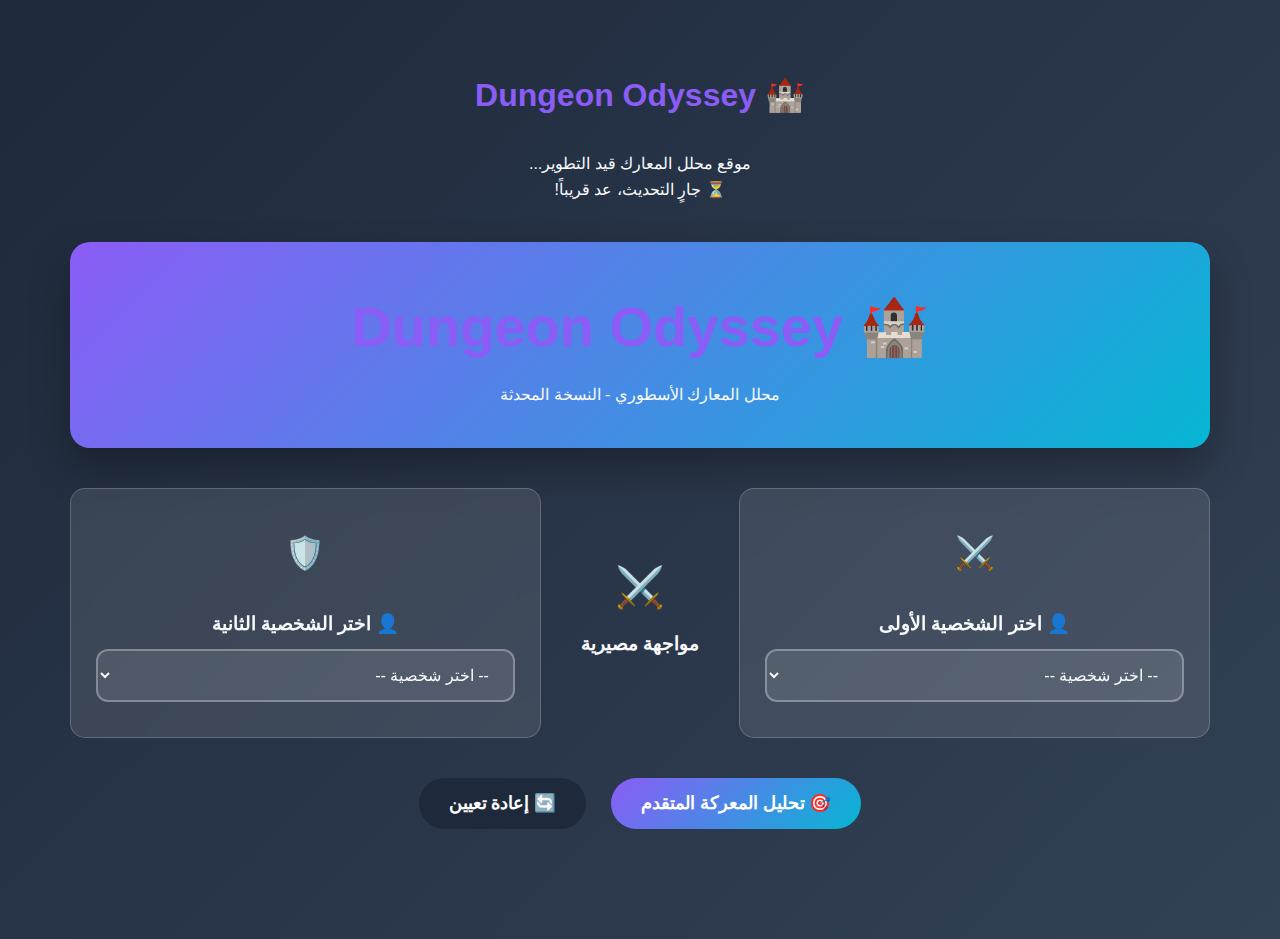
<file: 2v.index.html>
<!DOCTYPE html>
<html lang="ar" dir="rtl">
<head>
    <meta charset="UTF-8">
    <meta name="viewport" content="width=device-width, initial-scale=1.0">
    <title>Dungeon Odyssey</title>
    <style>
        body {
            font-family: Arial, sans-serif;
            background: #1E293B;
            color: white;
            text-align: center;
            padding: 50px;
        }
        .container {
            max-width: 600px;
            margin: 0 auto;
        }
        h1 {
            color: #8B5CF6;
            margin-bottom: 30px;
        }
    </style>
</head>
<body>
    <div class="container">
        <h1>🏰 Dungeon Odyssey</h1>
        <p>موقع محلل المعارك قيد التطوير...</p>
        <p>⏳ جارٍ التحديث، عد قريباً!</p>
    </div>
</body>
</html> <!DOCTYPE html>
<html lang="ar" dir="rtl">
<head>
    <meta charset="UTF-8">
    <meta name="viewport" content="width=device-width, initial-scale=1.0">
    <title>Dungeon Odyssey - محلل المعارك المتقدم</title>
    <link rel="stylesheet" href="https://cdnjs.cloudflare.com/ajax/libs/font-awesome/6.4.0/css/all.min.css">
    <style>
        :root {
            --primary: #8B5CF6;
            --secondary: #06B6D4;
            --dark: #1E293B;
            --light: #F8FAFC;
            --danger: #EF4444;
            --success: #10B981;
            --warning: #F59E0B;
            --stone: #78716C;
            --warrior: #DC2626;
        }

        * {
            margin: 0;
            padding: 0;
            box-sizing: border-box;
        }

        body {
            font-family: 'Segoe UI', Tahoma, Geneva, Verdana, sans-serif;
            background: linear-gradient(135deg, var(--dark) 0%, #334155 100%);
            color: var(--light);
            min-height: 100vh;
            line-height: 1.6;
        }

        .container {
            max-width: 1200px;
            margin: 0 auto;
            padding: 20px;
        }

        .header {
            text-align: center;
            padding: 40px 20px;
            background: linear-gradient(135deg, var(--primary) 0%, var(--secondary) 100%);
            border-radius: 20px;
            margin-bottom: 40px;
            box-shadow: 0 20px 40px rgba(0,0,0,0.3);
        }

        .header h1 {
            font-size: clamp(2rem, 5vw, 3.5rem);
            margin-bottom: 10px;
        }

        .battle-interface {
            display: grid;
            grid-template-columns: 1fr;
            gap: 20px;
            margin-bottom: 30px;
        }

        @media (min-width: 768px) {
            .battle-interface {
                grid-template-columns: 1fr auto 1fr;
                align-items: center;
            }
        }

        .character-card {
            background: rgba(255, 255, 255, 0.1);
            backdrop-filter: blur(10px);
            border-radius: 15px;
            padding: 25px;
            border: 1px solid rgba(255, 255, 255, 0.2);
            transition: transform 0.3s ease;
        }

        .character-card:hover {
            transform: translateY(-5px);
        }

        .character-image {
            width: 80px;
            height: 80px;
            border-radius: 50%;
            display: flex;
            align-items: center;
            justify-content: center;
            font-size: 2rem;
            margin: 0 auto 15px;
        }

        .stone-char { background: var(--stone); }
        .ice-char { background: var(--secondary); }
        .dark-char { background: #7C3AED; }
        .magic-char { background: #EC4899; }
        .warrior-char { background: var(--warrior); }
        .maze-char { background: #10B981; }

        .btn {
            padding: 15px 30px;
            border: none;
            border-radius: 50px;
            font-size: 1.1rem;
            font-weight: 600;
            cursor: pointer;
            transition: all 0.3s ease;
            margin: 10px;
        }

        .btn-primary {
            background: linear-gradient(135deg, var(--primary), var(--secondary));
            color: white;
        }

        .character-select {
            width: 100%;
            padding: 15px 20px;
            border: 2px solid rgba(255, 255, 255, 0.3);
            border-radius: 12px;
            background: rgba(255, 255, 255, 0.1);
            color: var(--light);
            font-size: 1rem;
            margin: 10px 0;
        }

        .result-section {
            background: rgba(255, 255, 255, 0.05);
            border-radius: 20px;
            padding: 30px;
            margin-top: 30px;
            border: 1px solid rgba(255, 255, 255, 0.1);
            display: none;
        }

        .winner-banner {
            text-align: center;
            padding: 25px;
            background: linear-gradient(135deg, var(--success), #059669);
            border-radius: 15px;
            margin-bottom: 30px;
        }

        .details-grid {
            display: grid;
            grid-template-columns: 1fr;
            gap: 20px;
            margin: 25px 0;
        }

        @media (min-width: 768px) {
            .details-grid {
                grid-template-columns: 1fr 1fr;
            }
        }

        .power-badge {
            display: inline-block;
            background: rgba(139, 92, 246, 0.3);
            padding: 5px 12px;
            border-radius: 20px;
            margin: 3px;
            font-size: 0.9rem;
            border: 1px solid var(--primary);
        }

        .weakness-badge {
            display: inline-block;
            background: rgba(239, 68, 68, 0.3);
            padding: 5px 12px;
            border-radius: 20px;
            margin: 3px;
            font-size: 0.9rem;
            border: 1px solid var(--danger);
        }

        .stat-bar {
            background: rgba(255,255,255,0.1);
            border-radius: 10px;
            height: 8px;
            margin: 5px 0;
            overflow: hidden;
        }

        .stat-fill {
            height: 100%;
            border-radius: 10px;
        }

        .strength-fill { background: #EF4444; width: 80%; }
        .intelligence-fill { background: #3B82F6; width: 70%; }
        .magic-fill { background: #8B5CF6; width: 75%; }
        .speed-fill { background: #10B981; width: 85%; }
    </style>
</head>
<body>
    <div class="container">
        <header class="header">
            <h1>🏰 Dungeon Odyssey</h1>
            <p>محلل المعارك الأسطوري - النسخة المحدثة</p>
        </header>

        <section class="battle-interface">
            <div class="character-card">
                <div class="character-image" id="char1Image">⚔️</div>
                <h3>👤 اختر الشخصية الأولى</h3>
                <select class="character-select" id="character1" onchange="updateCharacterImage(1)">
                    <option value="">-- اختر شخصية --</option>
                    <option value="هوراس">🦇 هوراس - تابع بارثينون</option>
                    <option value="بوريوس">❄️ بوريوس - حاكم الطابق 10</option>
                    <option value="بارثينون">👑 بارثينون - كونتيسة الطابق 11</option>
                    <option value="الدم الحجري">🪨 الدم الحجري - منافس بارثينون</option>
                    <option value="جينوو">⚔️ جينوو - بطل المتاهة</option>
                    <option value="مورغان">⚔️ مورغان - فارسة فالكيري</option>
                </select>
            </div>

            <div style="text-align: center; padding: 20px;">
                <div style="font-size: 2.5em; color: var(--warning);">⚔️</div>
                <div style="font-weight: bold; margin: 10px 0; font-size: 1.2em;">مواجهة مصيرية</div>
            </div>

            <div class="character-card">
                <div class="character-image" id="char2Image">🛡️</div>
                <h3>👤 اختر الشخصية الثانية</h3>
                <select class="character-select" id="character2" onchange="updateCharacterImage(2)">
                    <option value="">-- اختر شخصية --</option>
                    <option value="هوراس">🦇 هوراس - تابع بارثينون</option>
                    <option value="بوريوس">❄️ بوريوس - حاكم الطابق 10</option>
                    <option value="بارثينون">👑 بارثينون - كونتيسة الطابق 11</option>
                    <option value="الدم الحجري">🪨 الدم الحجري - منافس بارثينون</option>
                    <option value="جينوو">⚔️ جينوو - بطل المتاهة</option>
                    <option value="مورغان">⚔️ مورغان - فارسة فالكيري</option>
                </select>
            </div>
        </section>

        <div style="text-align: center; margin: 30px 0;">
            <button class="btn btn-primary" onclick="analyzeBattle()">
                🎯 تحليل المعركة المتقدم
            </button>
            <button class="btn" style="background: var(--dark); color: white;" onclick="resetBattle()">
                🔄 إعادة تعيين
            </button>
        </div>

        <section class="result-section" id="resultSection">
            <div class="winner-banner" id="winnerBanner"></div>
            <div class="details-grid" id="battleDetails"></div>
            <div id="battleAnalysis"></div>
        </section>
    </div>

    <script>
        // قاعدة البيانات المحدثة مع كل التعديلات
        const charactersDB = {
            "هوراس": {
                قوة: 85,
                ذكاء: 30,
                قوة_سحرية: 90,
                سرعة: 65, // تم التعديل - سريع قليلاً
                القوى: [
                    "هالة الموت", "ثروة هائلة", "جيش الأشباح", 
                    "التبديل بين الجنود", "قوة دفاعية سلبية",
                    "التبخر وإعادة التشكل", "سرعة انتشار الهالة"
                ],
                الضعف: [
                    "الضوء (يضعفه فقط)", "الغباء التكتيكي", 
                    "اعتمادية على الذهب", "نطاق هالة محدود",
                    "الهجمات السريعة بالحجارة", "عملية إعادة التشكل بطيئة"
                ],
                المكانة: "تابع بارثينون - الطابق 10",
                العنصر: "ظلام",
                التصنيف: "كارثة",
                الرمز: "🦇",
                ملاحظات: "عدو الهجمات السريعة بالحجارة - الضوء يضعفه فقط"
            },
            "بوريوس": {
                قوة: 90,
                ذكاء: 75,
                قوة_سحرية: 85,
                سرعة: 70,
                القوى: [
                    "تحكم بالجليد", "جيش اليتي", "قوة ضربات مدمرة", 
                    "استشعار التهديد", "تحمل البرودة القصوى",
                    "مقاومة الهجوم السحري"
                ],
                الضعف: [
                    "الغرور", "يعتمد على القوة المباشرة", 
                    "يفتقر للدهاء السياسي", "ضعف ضد النار"
                ],
                المكانة: "حاكم الطابق 10",
                العنصر: "جليد",
                التصنيف: "كارثة",
                الرمز: "❄️",
                ملاحظات: "يمكنه مقاومة الهجوم السحري - متفوق جسدياً على مورغان"
            },
            "بارثينون": {
                قوة: 88,
                ذكاء: 95,
                قوة_سحرية: 98,
                سرعة: 80,
                القوى: [
                    "دم سحري", "استراتيجية عسكرية", "سيطرة سياسية", 
                    "قدرات سحرية محرمة", "جنود أسطوريون", 
                    "ذكاء استثنائي"
                ],
                الضعف: [
                    "ولاء مطلق للإمبراطورة", "صراع عاطفي", 
                    "مسؤوليات سياسية"
                ],
                المكانة: "كونتيسة الطابق 11",
                العنصر: "سحر",
                التصنيف: "إله صغير",
                الرمز: "👑",
                ملاحظات: "منافسة للدم الحجري - قوية سحرياً"
            },
            "الدم الحجري": {
                قوة: 92,
                ذكاء: 88,
                قوة_سحرية: 96,
                سرعة: 50,
                القوى: [
                    "تحكم بالجاذبية", "تركيز الجاذبية القاتل", 
                    "تحكم في الحجارة والركام", "قوة عن بعد", 
                    "سمع حاد", "جنود أسطوريون", "تحمل هائل",
                    "حكمة استثنائية"
                ],
                الضعف: [
                    "حركة بطيئة", "حجم كبير", 
                    "يعتمد على القوة السحرية"
                ],
                المكانة: "منافس بارثينون - الطابق 11",
                العنصر: "أرض/حجر",
                التصنيف: "إله صغير",
                الرمز: "🪨",
                ملاحظات: "حكمته أكثر من ذكائه - يمكنه هزيمة بوريوس بسهولة"
            },
            "جينوو": {
                قوة: 80,
                ذكاء: 90, // تم التعديل - أذكى من بوريوس
                قوة_سحرية: 75,
                سرعة: 90,
                القوى: [
                    "طفل المتاهة", "قدرات تطور سريع", 
                    "قيادة شعب ناغا", "ذكاء تكتيكي استثنائي",
                    "مرونة قتالية", "تأقلم سريع"
                ],
                الضعف: [
                    "ماضي مؤلم", "صراع الهوية", 
                    "قوة غير مكتملة", "مسؤولية جديدة"
                ],
                المكانة: "مالك متاهة ناغا",
                العنصر: "متاهة",
                التصنيف: "أسطورة",
                الرمز: "⚔️",
                ملاحظات: "أذكى من بوريوس ومورغان - متطور باستمرار"
            },
            "مورغان": {
                قوة: 95, // قوة جسدية كبيرة
                ذكاء: 80, // ذكية لكن أقل من جينوو
                قوة_سحرية: 70,
                سرعة: 85,
                القوى: [
                    "قوة جسدية هائلة", "سيف فالكيري (+30% قوة)", 
                    "بالمارك (رشاقة + سرعة)", "درع صلب جداً",
                    "سحر محرم محدود", "ضربة سيف محو الجبل"
                ],
                الضعف: [
                    "ضعف مقاومة السحر", "اعتماد على القوة الجسدية",
                    "افتقار للخبرة السحرية", "ضعف ضد الهجمات السحرية القوية"
                ],
                المكانة: "فارسة فالكيري",
                العنصر: "قتال",
                التصنيف: "أسطورة",
                الرمز: "⚔️",
                ملاحظات: "أقوى جسدياً من بوريوس - تفتقر لمقاومة السحر"
            }
        };

        function updateCharacterImage(characterNumber) {
            const select = document.getElementById(`character${characterNumber}`);
            const image = document.getElementById(`char${characterNumber}Image`);
            const selectedChar = select.value;
            
            if (selectedChar && charactersDB[selectedChar]) {
                image.textContent = charactersDB[selectedChar].الرمز;
                image.className = 'character-image';
                const element = charactersDB[selectedChar].العنصر;
                if (element.includes('حجر')) image.classList.add('stone-char');
                else if (element.includes('جليد')) image.classList.add('ice-char');
                else if (element.includes('ظلام')) image.classList.add('dark-char');
                else if (element.includes('قتال')) image.classList.add('warrior-char');
                else if (element.includes('متاهة')) image.classList.add('maze-char');
                else image.classList.add('magic-char');
            }
        }

        function analyzeBattle() {
            const char1 = document.getElementById('character1').value;
            const char2 = document.getElementById('character2').value;
            
            if (!char1 || !char2) {
                alert('⚠️ الرجاء اختيار الشخصيتين!');
                return;
            }
            
            if (char1 === char2) {
                alert('⚠️ لا يمكن مقارنة الشخصية مع نفسها!');
                return;
            }
            
            const result = simulateAdvancedBattle(char1, char2);
            displayAdvancedResult(char1, char2, result);
        }

        function simulateAdvancedBattle(char1, char2) {
            const char1Data = charactersDB[char1];
            const char2Data = charactersDB[char2];
            
            // حساب النقاط مع مراعاة التفاعلات الخاصة
            let score1 = calculateCharacterScore(char1Data);
            let score2 = calculateCharacterScore(char2Data);
            
            let advantages = [];
            let char1Bonus = 0;
            let char2Bonus = 0;

            // تحليل التفاعلات الخاصة بناءً على المعلومات الجديدة
            analyzeSpecialInteractions(char1, char2, char1Data, char2Data, advantages, { char1Bonus, char2Bonus });
            
            const finalScore1 = score1 + char1Bonus;
            const finalScore2 = score2 + char2Bonus;
            
            return {
                فائز: finalScore1 > finalScore2 ? char1 : char2,
                النقاط: { [char1]: Math.round(finalScore1), [char2]: Math.round(finalScore2) },
                المزايا: advantages,
                تحليل: generateBattleAnalysis(char1, char2, finalScore1, finalScore2)
            };
        }

        function calculateCharacterScore(charData) {
            return (
                charData.قوة * 0.25 +
                charData.ذكاء * 0.30 +
                charData.قوة_سحرية * 0.35 +
                charData.سرعة * 0.10
            );
        }

        function analyzeSpecialInteractions(char1, char2, char1Data, char2Data, advantages, bonuses) {
            // الدم الحجري vs بوريوس
            if ((char1 === "الدم الحجري" && char2 === "بوريوس") || 
                (char2 === "الدم الحجري" && char1 === "بوريوس")) {
                advantages.push("🎯 الدم الحجري يتفوق على بوريوس بسهولة - تحكم بالجاذبية يتغلب على الجليد");
                if (char1 === "الدم الحجري") bonuses.char1Bonus += 25;
                else bonuses.char2Bonus += 25;
            }

            // جينوو أذكى من بوريوس ومورغان
            if (char1 === "جينوو" && char2Data.ذكاء < 90) {
                advantages.push("🧠 جينوو أذكى من " + char2 + " - تفوق تكتيكي");
                bonuses.char1Bonus += 15;
            }
            if (char2 === "جينوو" && char1Data.ذكاء < 90) {
                advantages.push("🧠 جينوو أذكى من " + char1 + " - تفوق تكتيكي");
                bonuses.char2Bonus += 15;
            }

            // مورغان vs بوريوس (مقاومة السحر)
            if (char1 === "مورغان" && char2 === "بوريوس") {
                advantages.push("⚠️ بوريوس يستغل ضعف مورغان ضد السحر");
                bonuses.char2Bonus += 20;
            }
            if (char2 === "مورغان" && char1 === "بوريوس") {
                advantages.push("⚠️ بوريوس يستغل ضعف مورغان ضد السحر");
                bonuses.char1Bonus += 20;
            }

            // مورغان أقوى جسدياً من بوريوس
            if (char1 === "مورغان" && char2 === "بوريوس" && char1Data.قوة > char2Data.قوة) {
                advantages.push("💪 مورغان أقوى جسدياً من بوريوس - سيف فالكيري يعزز قوتها");
                bonuses.char1Bonus += 10;
            }
        }

        function generateBattleAnalysis(char1, char2, score1, score2) {
            const diff = Math.abs(score1 - score2);
            if (diff < 10) return "معركة شرسة ومتوازنة! النتيجة يمكن أن تميل لأي طرف";
            else if (diff < 25) return "تفوق واضح ولكن المعركة ستكون صعبة";
            else return "تفوق ساحق! المعركة شبه محسومة";
        }

        function displayAdvancedResult(char1, char2, result) {
            const section = document.getElementById('resultSection');
            const banner = document.getElementById('winnerBanner');
            const details = document.getElementById('battleDetails');
            const analysis = document.getElementById('battleAnalysis');
            
            banner.innerHTML = `
                <h2>🎉 الفائز: ${result.فائز}</h2>
                <p>${result.تحليل}</p>
                <p style="margin-top: 10px; font-size: 1.1em;">
                    النقاط: ${char1} (${result.النقاط[char1]}) vs ${char2} (${result.النقاط[char2]})
                </p>
            `;
            
            details.innerHTML = `
                <div class="character-card">
                    <h3>${char1} ${charactersDB[char1].الرمز}</h3>
                    <p>🏆 التصنيف: <strong>${charactersDB[char1].التصنيف}</strong></p>
                    <p>📊 الإحصائيات:</p>
                    <div>💪 القوة: ${charactersDB[char1].قوة} <div class="stat-bar"><div class="stat-fill strength-fill" style="width: ${charactersDB[char1].قوة}%"></div></div></div>
                    <div>🧠 الذكاء: ${charactersDB[char1].ذكاء} <div class="stat-bar"><div class="stat-fill intelligence-fill" style="width: ${charactersDB[char1].ذكاء}%"></div></div></div>
                    <div>🔮 السحر: ${charactersDB[char1].قوة_سحرية} <div class="stat-bar"><div class="stat-fill magic-fill" style="width: ${charactersDB[char1].قوة_سحرية}%"></div></div></div>
                    <div>🏃 السرعة: ${charactersDB[char1].سرعة} <div class="stat-bar"><div class="stat-fill speed-fill" style="width: ${charactersDB[char1].سرعة}%"></div></div></div>
                    <p>⚡ القوى:</p>
                    <div>${charactersDB[char1].القوى.map(power => `<span class="power-badge">${power}</span>`).join('')}</div>
                    <p>💔 الضعف:</p>
                    <div>${charactersDB[char1].الضعف.map(weakness => `<span class="weakness-badge">${weakness}</span>`).join('')}</div>
                    ${charactersDB[char1].ملاحظات ? `<p>💡 ملاحظات: ${charactersDB[char1].ملاحظات}</p>` : ''}
                </div>
                <div class="character-card">
                    <h3>${char2} ${charactersDB[char2].الرمز}</h3>
                    <p>🏆 التصنيف: <strong>${charactersDB[char2].التصنيف}</strong></p>
                    <p>📊 الإحصائيات:</p>
                    <div>💪 القوة: ${charactersDB[char2].قوة} <div class="stat-bar"><div class="stat-fill strength-fill" style="width: ${charactersDB[char2].قوة}%"></div></div></div>
                    <div>🧠 الذكاء: ${charactersDB[char2].ذكاء} <div class="stat-bar"><div class="stat-fill intelligence-fill" style="width: ${charactersDB[char2].ذكاء}%"></div></div></div>
                    <div>🔮 السحر: ${charactersDB[char2].قوة_سحرية} <div class="stat-bar"><div class="stat-fill magic-fill" style="width: ${charactersDB[char2].قوة_سحرية}%"></div></div></div>
                    <div>🏃 السرعة: ${charactersDB[char2].سرعة} <div class="stat-bar"><div class="stat-fill speed-fill" style="width: ${charactersDB[char2].سرعة}%"></div></div></div>
                    <p>⚡ القوى:</p>
                    <div>${charactersDB[char2].القوى.map(power => `<span class="power-badge">${power}</span>`).join('')}</div>
                    <p>💔 الضعف:</p>
                    <div>${charactersDB[char2].الضعف.map(weakness => `<span class="weakness-badge">${weakness}</span>`).join('')}</div>
                    ${charactersDB[char2].ملاحظات ? `<p>💡 ملاحظات: ${charactersDB[char2].ملاحظات}</p>` : ''}
                </div>
            `;
            
            if (result.المزايا.length > 0) {
                analysis.innerHTML = `
                    <div class="character-card">
                        <h3>📊 تحليل تكتيكي متقدم</h3>
                        <ul style="list-style: none; padding: 0;">
                            ${result.المزايا.map(advantage => `
                                <li style="padding: 10px; margin: 5px 0; background: rgba(255,255,255,0.1); border-radius: 8px;">
                                    ${advantage}
                                </li>
                            `).join('')}
                        </ul>
                    </div>
                `;
            } else {
                analysis.innerHTML = `
                    <div class="character-card">
                        <h3>⚔️ المعركة متكافئة</h3>
                        <p>لا توجد مزايا تكتيكية واضحة لأي طرف</p>
                    </div>
                `;
            }
            
            section.style.display = 'block';
            section.scrollIntoView({ behavior: 'smooth' });
        }

        function resetBattle() {
            document.getElementById('character1').value = '';
            document.getElementById('character2').value = '';
            document.getElementById('char1Image').textContent = '⚔️';
            document.getElementById('char2Image').textContent = '🛡️';
            document.getElementById('char1Image').className = 'character-image';
            document.getElementById('char2Image').className = 'character-image';
            document.getElementById('resultSection').style.display = 'none';
        }
    </script>
</body>
</html>
</file>
